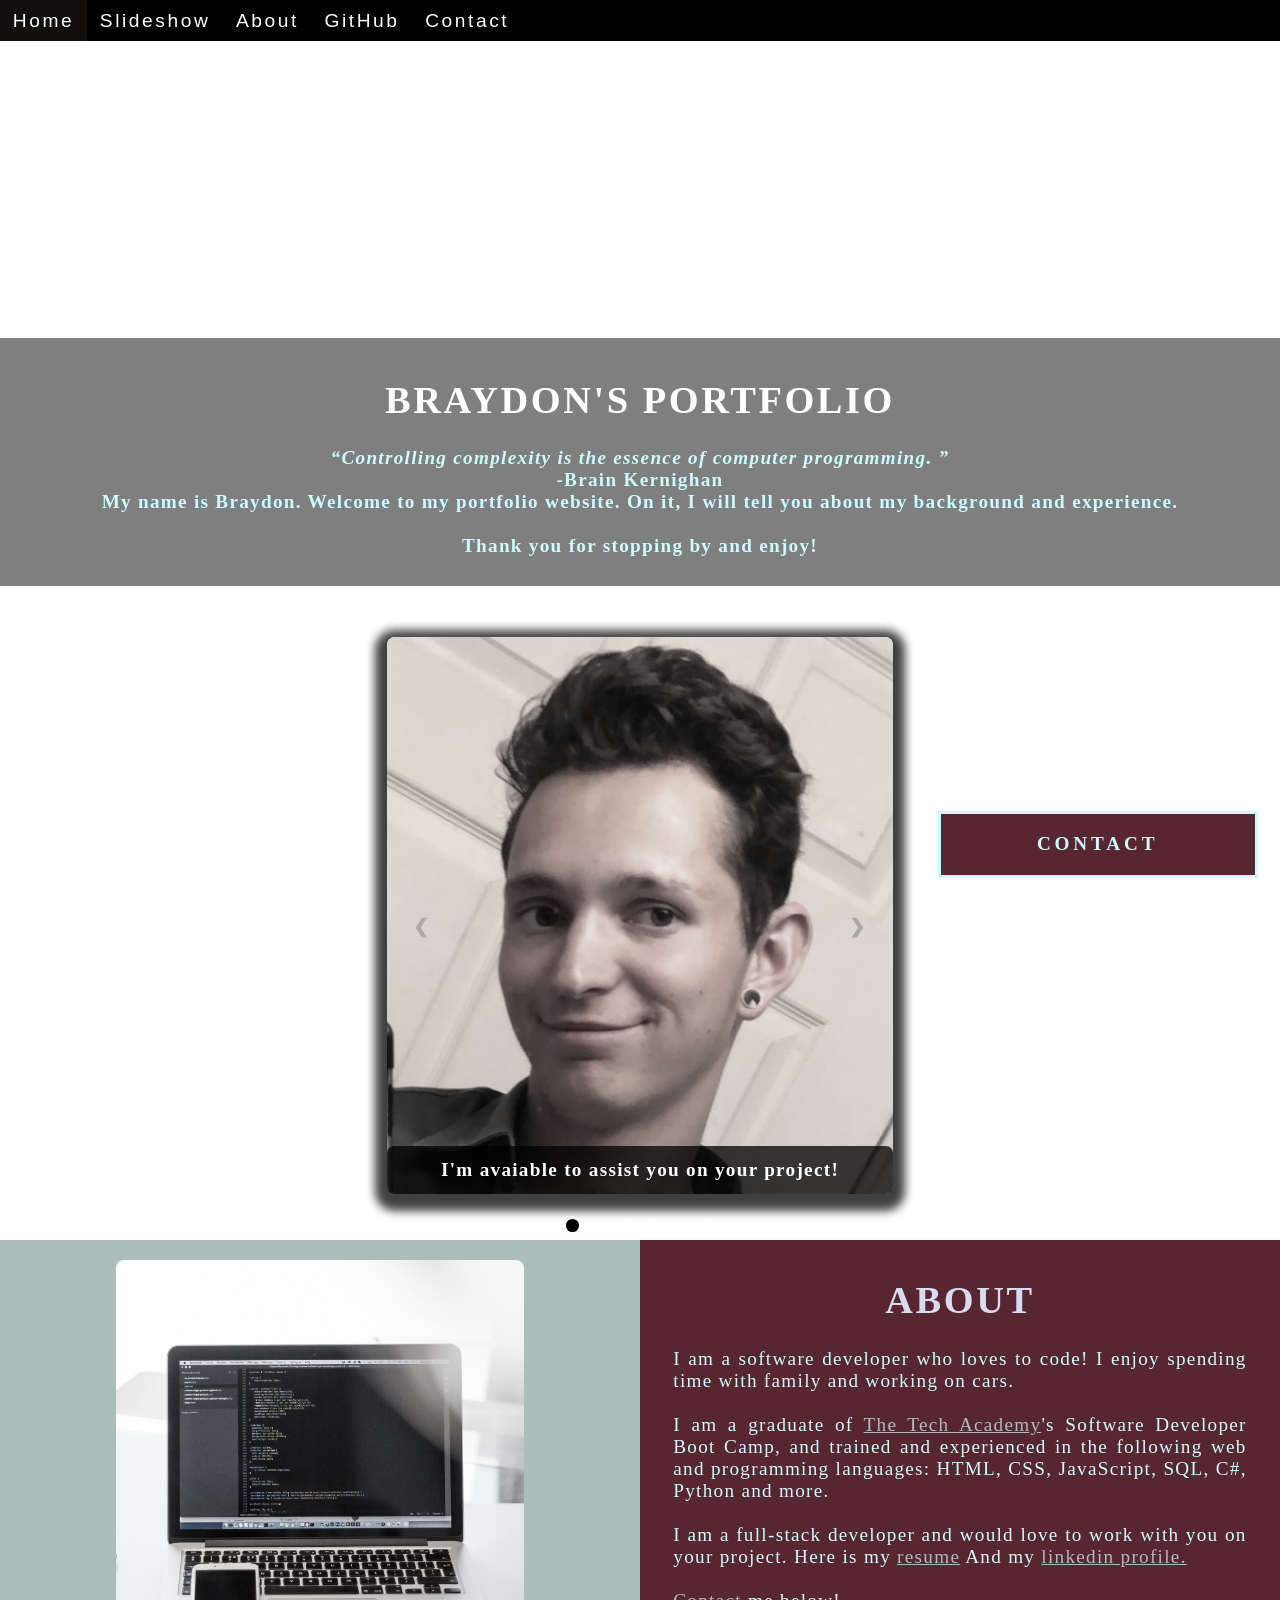
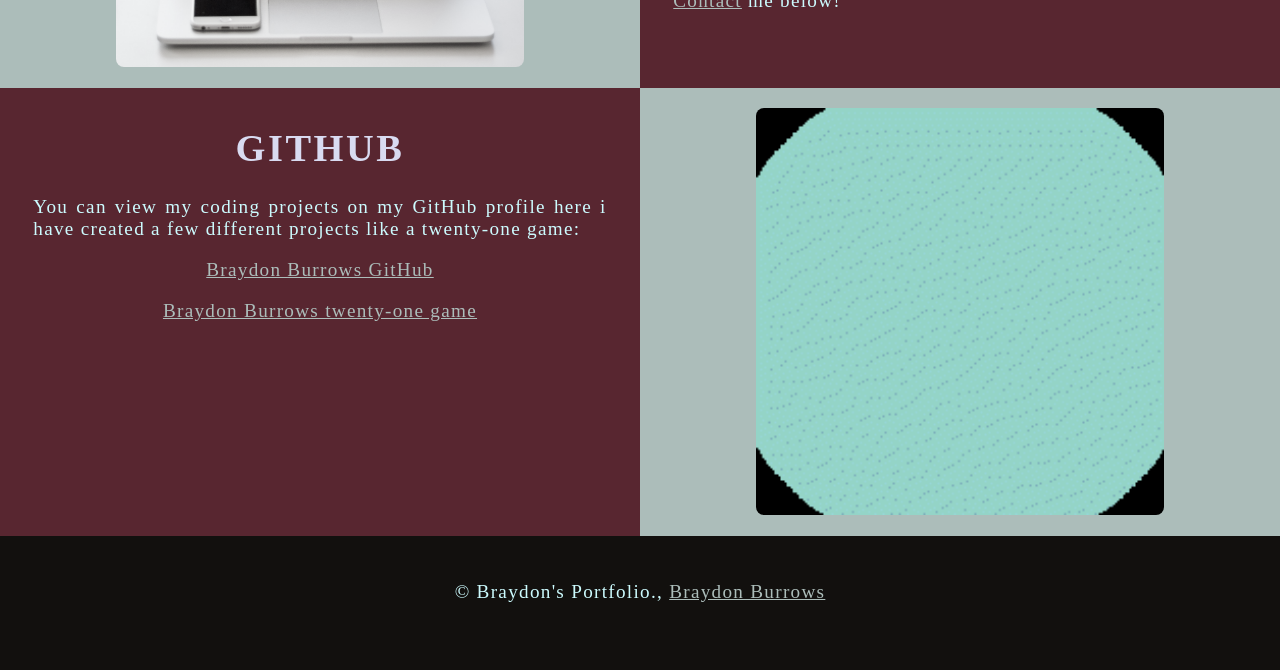
<file: index.html>
﻿<!DOCTYPE html>
<html>

<!-- Head -->
    <head>
        <meta charset="UTF-8">
        <title>Braydon Burrows </title>
        <link rel="stylesheet" type="text/css" href="./CSS/personal_port.css">
        <script src="./JS/Personal_Port.js"></script>
        <script src="https://ajax.googleapis.com/ajax/libs/jquery/3.4.0/jquery.min.js"></script> <!-- We use a little bit of jQuery on this site now -->
    </head>

<!-- Body -->
<body class="Background">
<!-- Fade in effect -->
<!-- This script and function controls our fade in effect -->
<script> 
    document.body.className += ' fade-out';
        $(function() {
            $('body').removeClass('fade-out');
        }
    );

</script>

    <!-- Navbar -->
        <div class="Navbar">
            <a class="active" href="#Home">Home</a>
            <a href="#Slideshow">Slideshow</a> <!-- This is a new section -->
            <a href="#About">About</a>
            <a href="#GitHub">GitHub</a>
            <a onclick="openForm()">Contact</a> <!-- This makes it so that our openForm function runs when we click Contact on the nav bar -->
        </div>

        <!-- This allows us to close the form when we click outside the navbar and first heading -->
 <div class="btn cancel" onclick="closeForm()">

<!-- Home -->
    <div id="Home">
        <br> <!-- Breaks inserted to add spacing between navbar and first heading -->
        <br>

<!-- Video -->
        
        <video autoplay muted loop id="Typing_Video"> <!-- Makes the video play automatically, on a loop and with no sound -->
            <source src="./video/Typing.mp4" type="video/mp4">
            Your browser does not support HTML5 video. <!-- Display message if video fails to run -->
        </video>
    </div>

<!-- Video text -->
        <div class="Video_Text">
            <h1 style="color: white;">Braydon's Portfolio</h1>
                <p>
                    <strong>
                        <center>
                            <q>Controlling complexity is the essence of computer programming.
                            </q>
                            <br>-Brain Kernighan
                            <br>
                            My name is Braydon. Welcome to my portfolio website. On it, I will tell you about my background and experience.<br>
                            <br>Thank you for stopping by and enjoy!
                        </center>
                    </strong>
                </p>
        </div>

<!-- Slideshow section -->
    <div id="Slideshow">
        <div id="Slideshow_Background">
            <div id="Slideshow_Container">

                <div class="mySlides fade">
                    <div class="Slide_Number">1 / 6</div>
                    <img class="Slide_Show_Images" src="./image/me.jpg" style="width: 100%;"> <!-- add image of self once I have one-->
                    <div class="text">I'm avaiable to assist you on your project!</div>
                </div>

                <div class="mySlides fade">
                    <div class="Slide_Number">2 / 6</div>
                    <img class="Slide_Show_Images" src="./image/HTML_CSS_and_JavaScript.jpeg" style="width: 100%;"> 
                    <div class="text">I am a full-stack software developer,<br> trained in:<br>HTML, CSS, JavaScript,</div>
                </div>

                <div class="mySlides fade">
                    <div class="Slide_Number">3 / 6</div>
                    <img class="Slide_Show_Images" src="./image/Python.png" style="width: 100%;"> 
                    <div class="text">the popular programming language Python,</div>
                </div>

                <div class="mySlides fade">
                    <div class="Slide_Number">4 / 6</div>
                    <img class="Slide_Show_Images" src="./image/C_Sharp_and_Dot_NET.png" style="width: 100%;"> 
                    <div class="text">C#, .NET Framework, ASP.NET, MVC,</div>
                </div>

                <div class="mySlides fade">
                    <div class="Slide_Number">5 / 6</div>
                    <img class="Slide_Show_Images" src="./image/SQL_and_Database.jpg" style="width: 100%;"> 
                    <div class="text">back end development, databases, and SQL.</div>
                </div>

                <div class="mySlides fade">
                    <div class="Slide_Number">6 / 6</div>
                    <img class="Slide_Show_Images" src="./image/Coding_1.jpg" style="width: 100%;"> 
                    <div class="text">
                        <a onclick="openForm()" href="#Contact" style="color: white;">Contact me now!</a>
                    </div>
                </div>

                <a class="Previous" onclick="plusSlides(-1)">&#10094</a>
                <a class="Next" onclick="plusSlides(1)">&#10095</a>

            </div>
        <br>

            <div style="text-align: center;">
                <span class="dot" onclick="currentSlide(1)"></span>
                <span class="dot" onclick="currentSlide(2)"></span>
                <span class="dot" onclick="currentSlide(3)"></span>
                <span class="dot" onclick="currentSlide(4)"></span>
                <span class="dot" onclick="currentSlide(5)"></span>
                <span class="dot" onclick="currentSlide(6)"></span>
           
            </div>
        </div>
    </div>

<!-- We included our JS function within this file to ensure it was given precedence, this function covers the slideshow -->
    <script>
        var slideIndex = 1;
            showSlides(slideIndex);
        function plusSlides(n) {
            showSlides(slideIndex += n);
        }
        function currentSlide(n) {
            showSlides(slideIndex = n);
        }
        function showSlides(n) {
            var i;
            var slides = document.getElementsByClassName("mySlides");
            var dots = document.getElementsByClassName("dot");
                if (n > slides.length) {slideIndex = 1}
                if (n < 1) {slideIndex = slides.length}
                    for (i = 0; i < slides.length;i++) {
                        slides[i].style.display = "none";
                    }
                    for (i = 0; i < dots.length;i++) {
                        dots[i].className = dots[i].className.replace(" active", "");
                    }
                slides[slideIndex-1].style.display = "block";
                dots[slideIndex-1].className += " active";
        }
    </script>

<!-- About section -->
        <div class="Row" id="About">
            <div class="Column_2"> <!-- Left column -->
               <img src="./image/Development.jpg" alt="Laptop">
            </div>

            <div class="Column_1"> <!-- Right column-->
                <h1>About</h1>
                    <p>I am a software developer who loves to code! I enjoy spending time with family and working on cars.<br><br>I am a graduate of <a href="https://www.learncodinganywhere.com" target="_blank" rel="noopener noreferrer">The Tech Academy</a>'s Software Developer Boot Camp, and trained and experienced in the following web and programming languages: HTML, CSS, JavaScript, SQL, C#, Python and more.<br><br>I am a full-stack developer and would love to work with you on your project. Here is my <a href="https://docs.google.com/document/d/10KqogjrzbORxkMAIIRWmSnVV9qD3PQpdO1aMi8Q0F5k/edit?usp=sharing" target="_blank" rel="noopener noreferrer">resume</a> And my <a href="https://www.linkedin.com/in/braydon-burrows-b851551a2/" target="_blank" rel="noopener noreferrer">linkedin profile.</a><br><br><a href="#Contact">Contact</a> me below!</p>
            </div>
        </div>

<!-- GitHub section -->
    <div class="Row" id="GitHub">
        <div class="Column_1"> <!-- Left column-->
            <h1>GitHub</h1>
                <p>You can view my coding projects on my GitHub profile here i have created a few different projects like a twenty-one game:<br>
                    <center><a href="https://github.com/Godki0" target="_blank">Braydon Burrows GitHub</a></center></p>
                    <center><a href="https://github.com/Godki0/The-Tech-Academy-C-Sharp-Coding-Projects/tree/master/TwentyOne" target="_blank">Braydon Burrows twenty-one game</a></center></p>
        </div>

        <div class="Column_2"> <!-- Right column -->
              <a><img src="./Python/Circle.gif" alt="GitHub"></a>
        </div>
    </div>
</div>

<!-- Contact section -->
        <div id="Contact">
            <button onclick="openForm()" class="Pop_Up_Button"> CONTACT </button>
                <div class="form-popup" id="myForm">
                    <form action="https://formspree.io/mvoqajoy" method="POST" class="form-container"> <!-- Here we are using a free online service from https://formspree.io/ to send our contact form to an email address of our choosing - note: it will not run unless live on the internet, you have to push it to your online website first -->
                    <h1>Contact</h1>
                        <label for="name"><b>Name</b></label>
                        <input type="text" placeholder="Type your name here" name="name" required>
                        <label for="phone"><b>Phone</b></label>
                        <input type="text" placeholder="Enter your phone number here" name="phone">
                        <label for="email"><b>Email</b></label>
                        <input type="text" placeholder="Type your email address here" name="email" required>
                        <label for="message"><b>Message</b></label>
                        <input type="text" placeholder="Type your message here" name="message">

                        <button type="submit" class="btn">SUBMIT</button>
                        <button type="button" class="btn cancel" onclick="closeForm()">CLOSE</button>
                    </form>
                </div>
        </div>

<!-- Footer secton -->
        <footer>
            <p>
                <center>&copy Braydon's Portfolio., <a href="https://github.com/Godki0"> Braydon Burrows</a></center><br>
            </p>
        </footer>
</body>
</html>
</file>
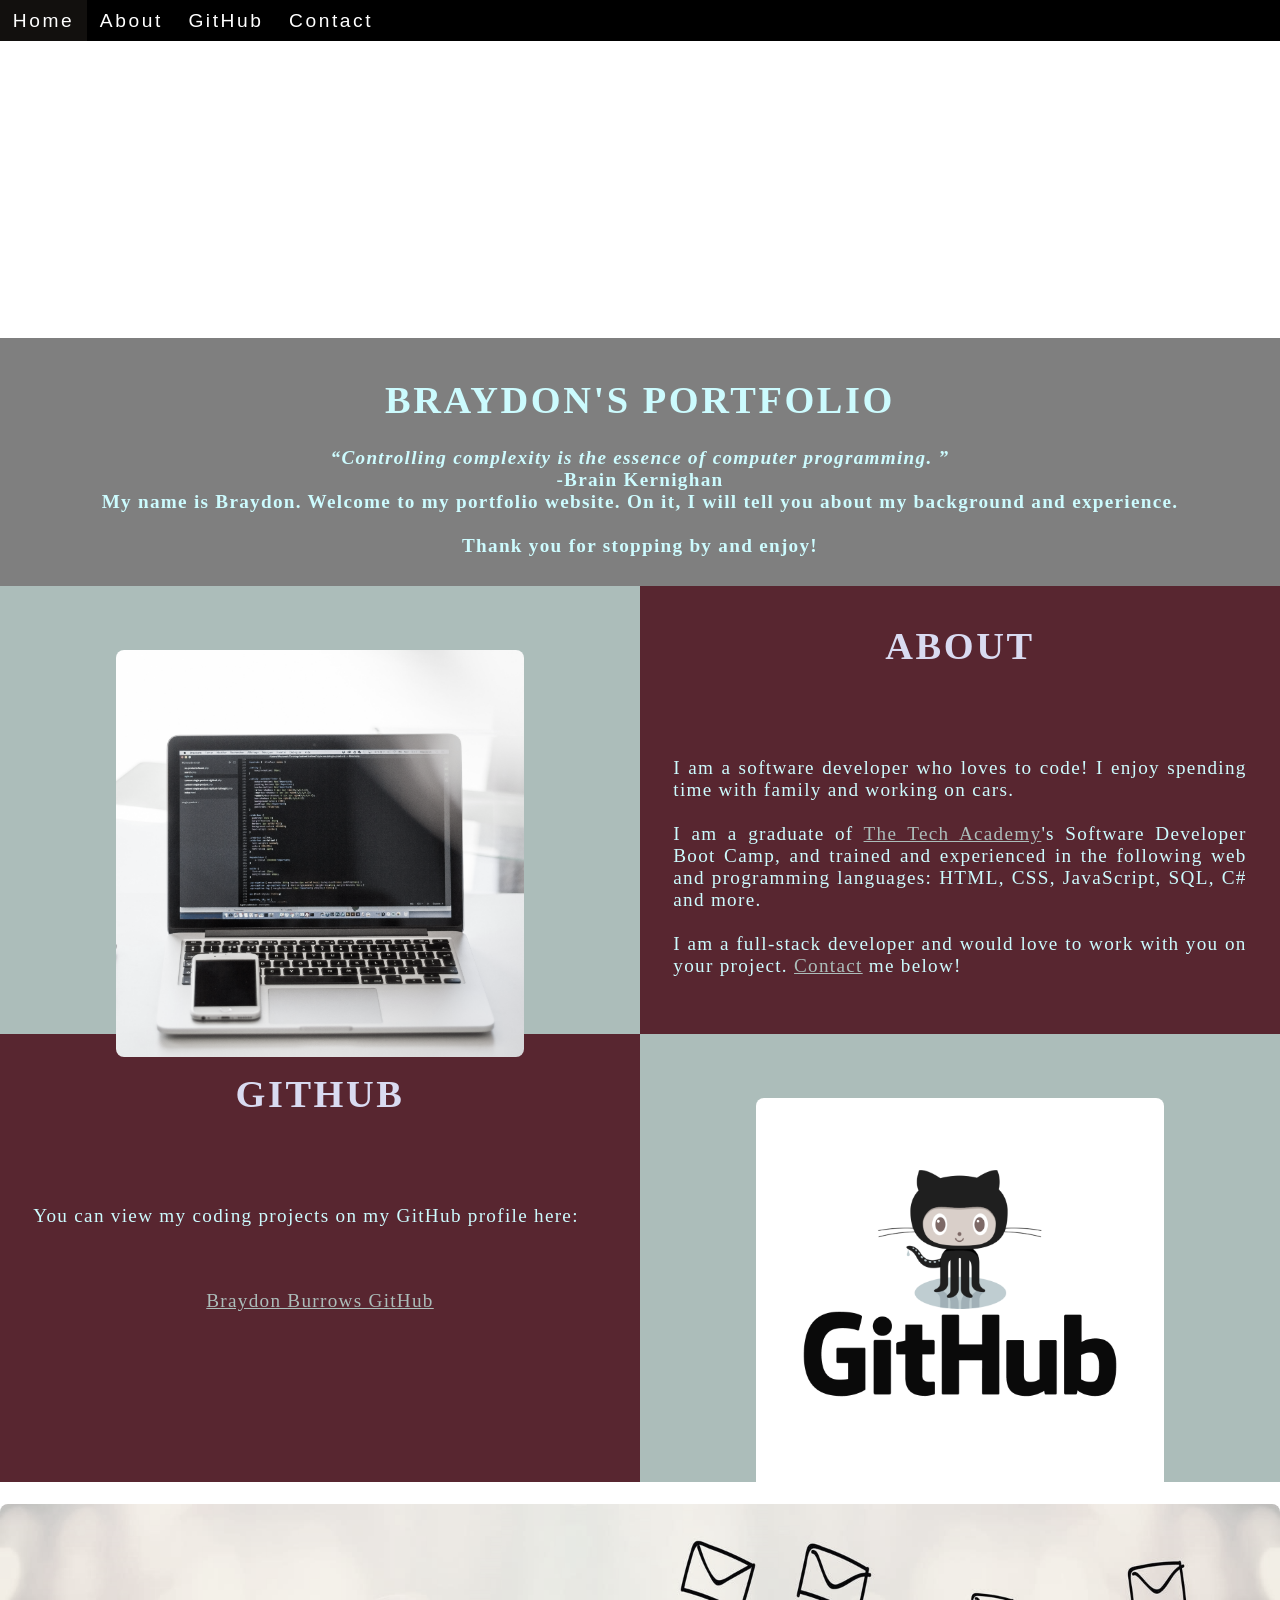
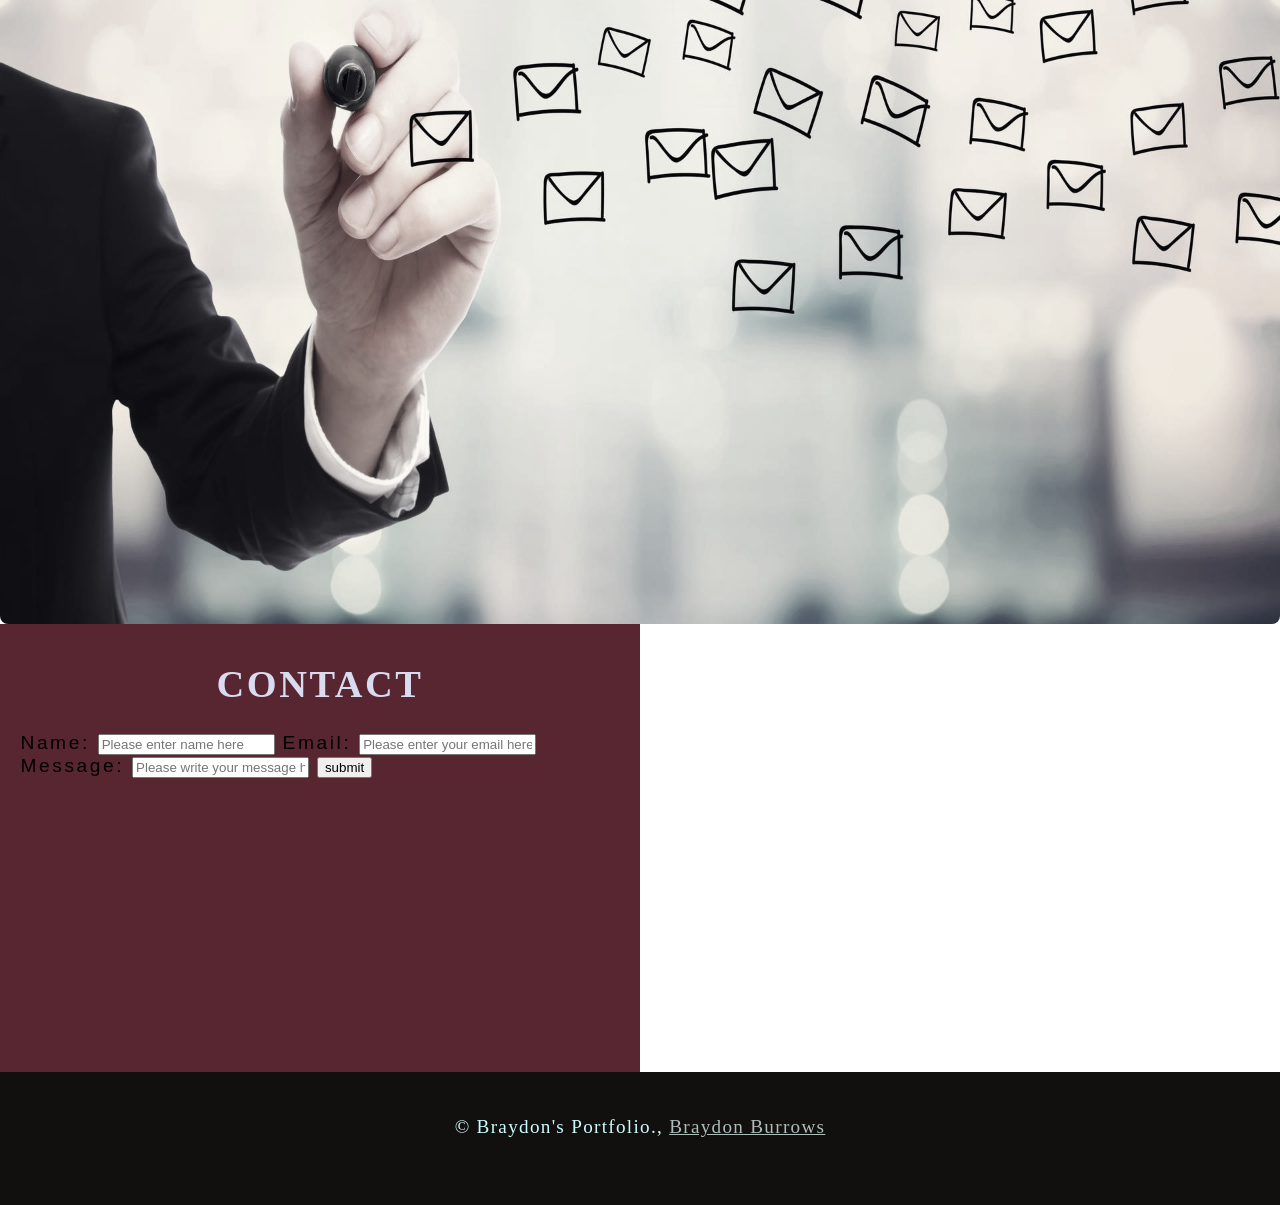
<file: Personal_Port.html>
<!DOCTYPE html>
<html>

<!-- Head -->
    <head>
        <meta charset="UTF-8">
        <title>Braydon Burrows </title>
        <link rel="stylesheet" type="text/css" href="./CSS/personal_port.css">
    </head>

<!-- Body -->
<body class="Background">

    <!-- Navbar -->
        <div class="Navbar">
            <a class="active" href="#Home">Home</a>
            <a href="#About">About</a>
            <a href="#GitHub">GitHub</a>
            <a href="#Contact">Contact</a>
        </div>

<!-- Home -->
        <br> <!-- Breaks inserted to add spacing between navbar and first heading -->
        <br>

<!-- Video -->
        <div id="Home">
            <video autoplay muted loop id="Typing_Video"> <!-- Makes the video play automatically, on a loop and with no sound -->
                <source src="./video/Typing.mp4" type="video/mp4">
                Your browser does not support HTML5 video. <!-- Display message if video fails to run -->
            </video>
        </div>

<!-- Video text -->
        <div class="Video_Text">
            <h1 style="color: #ccfbfe;">Braydon's Portfolio</h1>
                <p>
                    <strong>
                        <center>
                            <q>Controlling complexity is the essence of computer programming.
                            </q>
                            <br>-Brain Kernighan
                            <br>
                            My name is Braydon. Welcome to my portfolio website. On it, I will tell you about my background and experience.<br>
                            <br>Thank you for stopping by and enjoy!
                        </center>
                    </strong>
                </p>
        </div>

<!-- About section -->
        <div class="Row" id="About">
            <div class="Column_2"> <!-- Left column -->
                <br><br><img src="./image/Development.jpg" alt="Laptop">
            </div>

            <div class="Column_1"> <!-- Right column-->
                <h1>About</h1>
                    <br><br><p>I am a software developer who loves to code! I enjoy spending time with family and working on cars.<br><br>I am a graduate of <a href="https://www.learncodinganywhere.com" target="_blank">The Tech Academy</a>'s Software Developer Boot Camp, and trained and experienced in the following web and programming languages: HTML, CSS, JavaScript, SQL, C# and more.<br><br>I am a full-stack developer and would love to work with you on your project. <a href="#Contact">Contact</a> me below!</p>
            </div>
        </div>

<!-- GitHub section -->
        <div class="Row" id="GitHub">
            <div class="Column_1"> <!-- Left column-->
                <h1>GitHub</h1>
                  <br><br>  <p>You can view my coding projects on my GitHub profile here:<br>
                   <br><br> <center><a href="https://github.com/Godki0" target="_blank">Braydon Burrows GitHub</a></center></p>
            </div>

            <div class="Column_2"> <!-- Right column -->
              <br><br>  <a href="https://github.com/Godki0" target="_blank"><img src="./image/GitHub.png" alt="GitHub"></a>
            </div>
        </div>

<!-- Contact section -->
        <div class="Row" id="Contact">
            <div class="Column_3"> <!-- Contact image, left column -->
                <br><img src="./image/Contact.jpg" alt="Contact_Image">
            </div>

             <div class="Column_1"> <!-- Contact form, right "column"-->
                <h1>Contact</h2>
                    <form action="" method="get"> <!-- This specifies where to send the form data and how; it is left blank -->
                        <label>Name:</label>
                            <input type="text" placeholder="Please enter name here">
                        <label>Email:</label>
                            <input type="text" id="Email" name="Email" placeholder="Please enter your email here">
                        <label>Message:</label>
                            <input type="text" id="Message" name="Message" placeholder="Please write your message here">
                            <input type="submit" value="submit">
                    </form>
            </div>
        </div>

<!-- Footer secton -->
        <footer>
            <p>
                <center>&copy Braydon's Portfolio., <a href="https://github.com/Godki0"> Braydon Burrows</a></center><br>
            </p>
        </footer>
</body>
</html>
</file>
<file: CSS/personal_port.css>
html {
    scroll-behavior: smooth; /* This ensures that the page scrolling is smooth when the nav bar is clicked */
}

/* Body */
body {
    margin: 0%; /* This ensures our site displays all the way to the edge of the browser screen */
    opacity: 1; /* This and transition affect the page loading fade in effect */
    transition: 3s opacity; /* This causes a 3 second fade in, you can change this time if you choose */
    letter-spacing: .2vw;
    font-family: Avant Garde, Helvetica;
    font-size: 1.5vw;
}

/* This section contributes to the fade effect for the page that occurs when the page is loaded */
body.fade-out {
    opacity: .1; /* This sets the level of opacity at the start of page load */
    transition: none;
}

/* Navbar */
.Navbar {
    overflow: hidden; /* This ensures that any content that overflows beyond the boundary of our navbar is not displayed */
    background-color: black; /* This colors the navbar black */
    position: fixed; /* This keeps the navbar at the top of the screen as we scroll */
    top: 0; /* This ensures no space is displayed above the navbar */
    width: 100%; /* This makes the navbar span the entire width of the page */
    z-index: 1; /* This ensures other elements don't display over the navbar */
    position: fixed;
    -webkit-animation: moveNav 5s;
    animation: moveNav 5s;
}

/* Navbar text */
.Navbar a {
    float: left; /* This specifies that the text floats on the Left on the navbar */
    display: block; /* This ensures that other text will be displayedon the same line or row, instead of a new line */
    color: white; /* this is the font color for text on our navbar */
    padding: .75vw 1vw; /* This adds padding around our text */
    text-decoration: none; /* This gets rid of the underlines under the text on our navbar */
    font-family: Avant Garde, Helvetica; /* This specifies the font family for text on our navbar */
    font-size: 1.5vw; /* This specifies the font size for the text on our navbar */
    text-align: center; /* This centers the text within its container */
    position: relative;
    -webkit-animation: movenavText 5.75s;
    animation: movenavText 5.75s;
    letter-spacing: .2vw;
}

/* The animation effect for moving the navbar in from above the top screen upon page load */
@keyframes moveNav {
    from {left: -100vw;}
    to {left: 0vw;}
}

/* This animation effect for moving the navbar in from above the top of the screen upon page load */
@keyframes movenavText {
    from {top: -100vw;}
    to {top: 0vw;}
}

@keyframes movevideoText {
    from {top: -100vw;}
    to {top: 0px;}
}

/* Navbar hover effect */
.Navbar a:hover {
    background-color: #d9dbf1; /* This defines the background color that will display when you hover over the text on the navbar */
    color: red; /* This defines the font color that will display when you hover over the text on the navbar */
    font-weight: bold; /* This makes the text on the navbar bold when hovered over */
    cursor: pointer;
    -webkit-transition-duration: 1s;
    transition-duration: 1s;
}

/* Navbar home button */
.Navbar a.active { /* The active selector styles a link */
    background-color: #12100e; /* This specifies the background color behind the Home button on the navbar */
}

@keyframes zoominoutsinglefeatured {
    0% {
        transform: scale(1.5,1.5);
    }
    100% {
        transform: scale(1,1);
    }
}

/* video */
#Typing_Video {
    position: fixed; /* This fixes our video to the page */
    right: 0; /* This ensures no space between the edge of the video and the edge of the page */
    bottom: 0; /* This ensures no space between the edge of the video and the edge of the page */
    min-height: 100%; /* This ensures the video is displayed across the full height of the page */
    top: 0;
    z-index: -1;
    animation: zoominoutsinglefeatured 5s;
}

/* Text over the video */
.Video_Text {
    background: rgba(0, 0, 0, 0.5); /* This provides a semi-transparent background for the text to sit over */
    color: #ccfbfe;
    width: 100%;
    padding-top: .1vh; /* This adds padding around text so that the background goes slightly beyond the text */
    padding-bottom: 1vh;
    margin-top: 23%;
    position: relative;
    -webkit-animation: moveNav 4s;
    animation: movevideoText 4s;
}

/* Slideshow Styling */
#Slideshow_Background {
    background-color: rgba(255, 255, 255, 0.35);  /* This creates a slightly tranparent white background that's placed over the video */
}

.mySlides {
    display: none;
}

@-webkit-keyframes fade {
    from {opacity: .4;}
    to {opacity: 1;}
}

@keyframes fade {
    from {opacity: .4;}
    to {opacity: 1;}
}

/* Slideshow section / container */
#Slideshow_Container {
    width: 39.5vw;
    height: auto;
    padding-top: 4%;
    position: relative;
    margin: auto;
}

/* Images contained within slideshow */
.Slide_Show_Images {
    vertical-align: middle;
    height: auto;
    box-shadow: 0px 5px 10px 12px rgba(0, 0, 0, .75);
}

/* Next and previous buttons */
.Previous, .Next {
    cursor: pointer;
    position: absolute;
    top: 50%;
    width: auto;
    padding: 2vw;
    margin-top: -0vw;
    color: darkgray;
    font-weight: bold;
    font-size: 1.5vw;
    border-radius: 0 3px 3px 0;
    user-select: none;
    transition: 0.6s ease;
}

/* Positioning the right-hand next button */
.Next {
    right: 0;
    border-radius: 3px 0 0 3px;
}

/* Hover effect on slide show buttons */
.Previous:hover, .Next:hover {
    background-color: rgba(0, 0, 0, 0.8);
    color: white;
}

/* Slideshow text */
.text {
    color: white;
    padding: 1vw;
    position: absolute;
    bottom: 0;
    width: 100%;
    text-align: center;
    font-family: Perpetua, Rockwell Extra Bold;
    letter-spacing: .1vw;
    font-size: 1.5vw;
    background-color: rgba(0, 0, 0, 0.75);
    font-weight: bold;
    border-radius: 7px 7px 7px 7px;
}

/* Number text (1/6,2/6,3/6, etc.)- we have set this display to none = hidden */
.Slide_Number {
    color: white;
    position: absolute;
    top: 0;
    font-family: Perpetua, Rockwell Extra Bold;
    letter-spacing: .1vw;
    font-size: 1.5vw;
    font-weight: bold;
    display: none;
}

/* The dots under the slideshow */
.dot {
    cursor: pointer;
    height: 1vw;
    width: 1vw;
    margin: .25vw;
    background-color: white;
    border-radius: 50%;
    display: inline-block;
    transition: background-color 0.6s ease;
    position: relative;
    z-index: 1;
}

/*Hover effect for slideshow dots */
.active, .dot:hover {
    background-color: black;
}

/*fading animation for slideshow */
.fade {
    -webkit-animation-name: fade;
    -webkit-animation-duration: 1.5s;
    animation-name: fade;
    animation-duration: 1.5s;
}

/* Table - this section covers the styling of the columns and rows within our tables */
* { /* The asterisk is a universal selector that applies this effect to all elements on the page */
    box-sizing: border-box; /* This creates a box with a border within which we will place most of our text */
}

.Column_1 {
    float: left;
    width: 50%; /* This ensures one column takes up half the page width */
    padding: 1.6%;
    height: 448px; /* This sets the height of our column at 400 pixels- if you change the text widthin the columns, you will need to adjust the column heights accordingly */
    background-color: #582630;
}

.Column_2 {
    float: left;
    width: 50%;
    padding: 1.6%;
    height: 448px;
    background-color: #acbdba;
}


.Row:after { /* This inserts something after the content of selected elements */
    content: ""; /* By leaving this blank, we are allowing the footer (covered lower down) to be displayed - removing it makes the footer overwrite a column */
    display: table; /* The display property specifies the type of display behavior; the table value tells the browser to treat the element as a table */
    clear: both; /* This clears any other elements from floating on the left or right of an element */
}

/* Heading 1 elements */
h1 {
    text-transform: uppercase; /* We are capitalizing our headings */
    font-family: "Trebuchet MS", Optima;
    text-align: center;
    margin-top: 3%; /* We are adding small margin above the headings */
    color: #d9dbf1;
}

/* Paragraph elements */
p {
    font-family: Perpetua, Rockwell Extra Bold;
    text-align: justify;
    letter-spacing: .1vw; /* This expands the text slightly */
    font-size: 1.5vw;
    padding-left: 1vw;
    padding-right: 1vw;
    color: #ccfbfe;
}

/* Center align elements - this embraces all centered text */
center {
    font-family: Perpetua, Rockwell Extra Bold;
    text-align: center;
    letter-spacing: .1vw;
    font-size: 1.5vw;
    padding-left: 5vw;
    padding-right: 5vw;
}

/* Anchor elements */
a {
    color: #acbdba; /* We are ensuring all links are grayish */
}

/* Qutation elements */
q {
    font-style: italic;
    font-weight: bold;
}

/* Images elements */
img {
    filter: grayscale(75%); /* This rids our pictures of 75% of their color */
    border-radius: 8px; /* This cuaes our images to have slightly rounded edges */
    max-width: 100%;
    height: 100%;
    margin: auto auto auto auto; /* This in combination with margin-right: auto centers our images */
    display: block; /* By specifying block display we can ensure our images are able to be centered */
}

/* Center align element hover */
center:hover {
    transition: transform 2s;
    transform: scale(1.1);
}

/* Pargraph element hover effect */
p:hover {
    color: #00004d;
    transition: transform 1s;
    transform: scale(1.01);
}

/* Heading 1 element hover effect */
h1:hover {
    color: black;
    font-weight: normal; /* Makes the text no longer bold when hovered over */
}

/* Image element hover effect */
img:hover {
    filter: grayscale(5%); /*brings back most of the image color when hovered over */
    transition: transform 1s;
    transform: scale(1.1);
}

/* Contact form styling */

@keyframes movePopup {
    from {right: -40vw;}
    to {bottom: 1.75vw;}
}

/* Button used to open the contact form - fixed at the bottom of the page */
.Pop_Up_Button {
    bottom: 1.75vw;
    right: 1.75vw;
    width: 25vw;
    background-color: #582630;
    color: #ccfbfe;
    border: solid;
    cursor: pointer;
    position: fixed;
    -webkit-animation: movePopup 5s;
    animation: movePopup 5s;
}

/* The popup form- hidden by default */
.form-popup {
    border: 3px solid #f0f1f0;
    z-index: 8;
    display: none;
    position: fixed;
    bottom: 6px;
    right: 6px;
}

/* form styling */
.form-container {
    max-width: 49vw;
    padding: 9px;
    background-color: #582630;
    color: #ccfbfe;
}

/* Input fields */ 
.form-container input[type=text], .form-container input[type=password] {
    width: 100%;
    padding: .93vw;
    margin: .6vw 0 .6vw 0;
    border: none;
    background: Gainsboro;
    font-family: Helvetica, Avant Garde;
    font-size: 1vw;
}

/* Submit button */
.form-container .btn {
    background-color: white;
    color: black;
    border-color: black;
    margin-bottom: 1vh;
}

/* Close button */
.form-container .cancel {
    background-color: black;
    color: white;
    border-color: gray;
}

/*button styling */
button {
    font-family: "Trebuchet MS", Optima;
    letter-spacing: .3vw;
    font-size: 1.5vw;
    font-weight: bold;
    padding: 1.5vw 1.5vw;
    border-style: solid;
    cursor: pointer;
    width: 100%;
    height: auto;
}

/* Hover effect for  button */
button:hover, .form-container .btn:hover {
    color: white;
    background-color: black;
    -webkit-transition-duration: 1s;
    transition-duration: 1s;
    border-style: solid;
    border-color: silver;
}
.form-container .cancel:hover {
    color: white;
    background-color: darkred;
    -webkit-transition-duration: 1s;
    transition-duration: 1s;
    border-style: solid;
    border-color: black;
}

/* Footer element */
footer {
    padding: 2%;
    background-color: #12100e;
    color: #ccfbfe;
}
</file>
